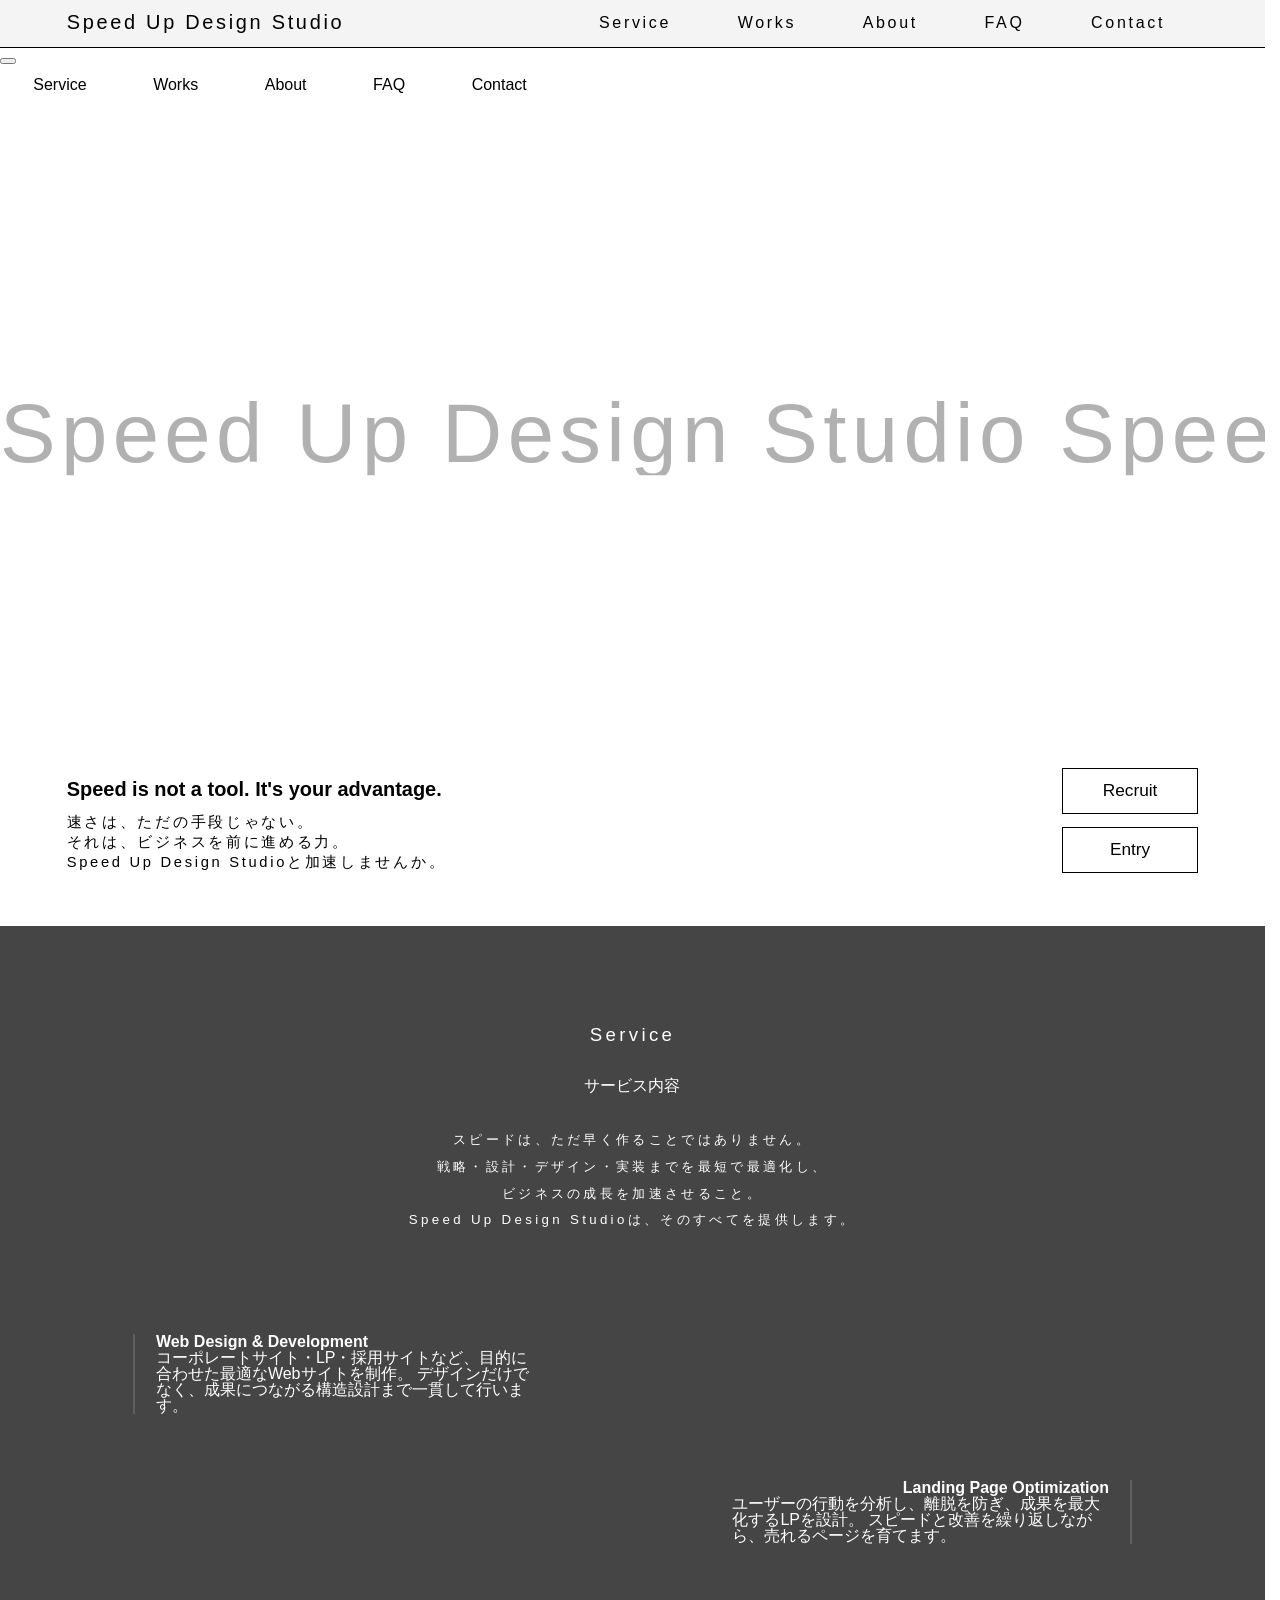
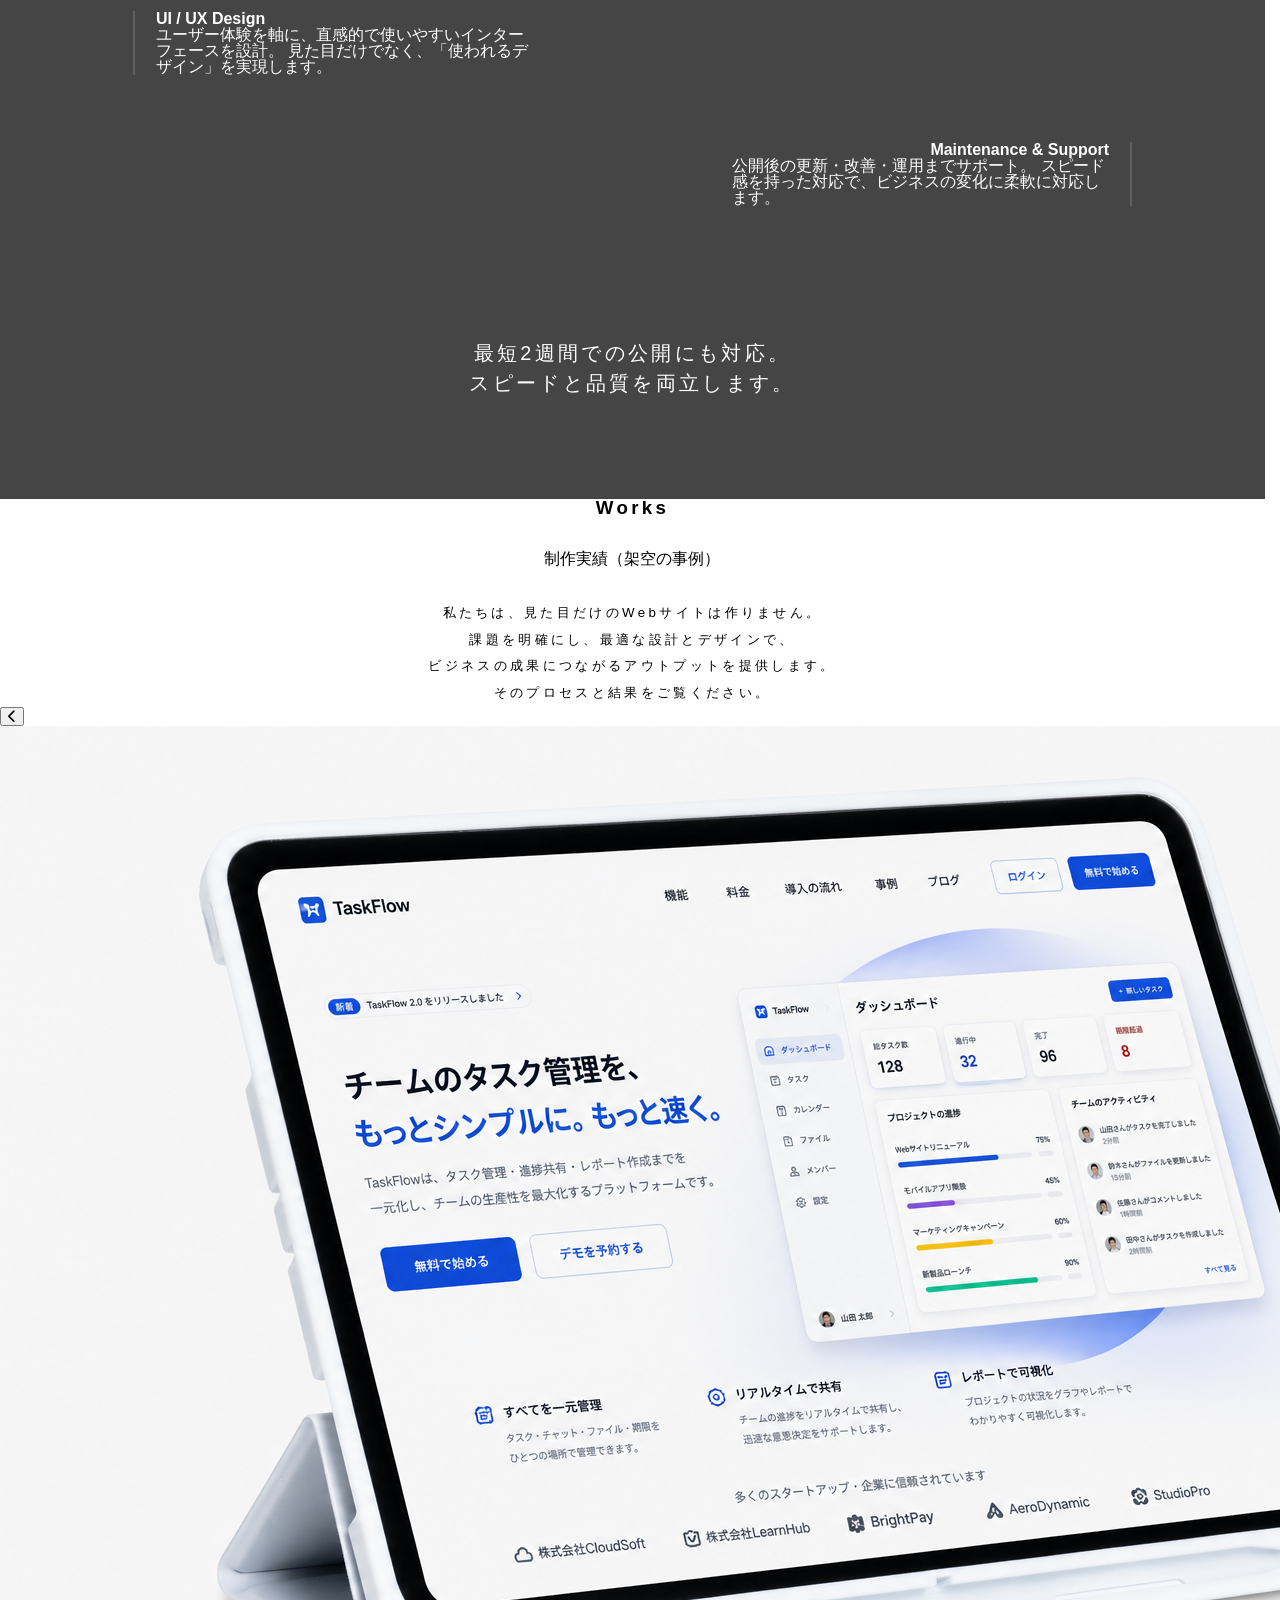
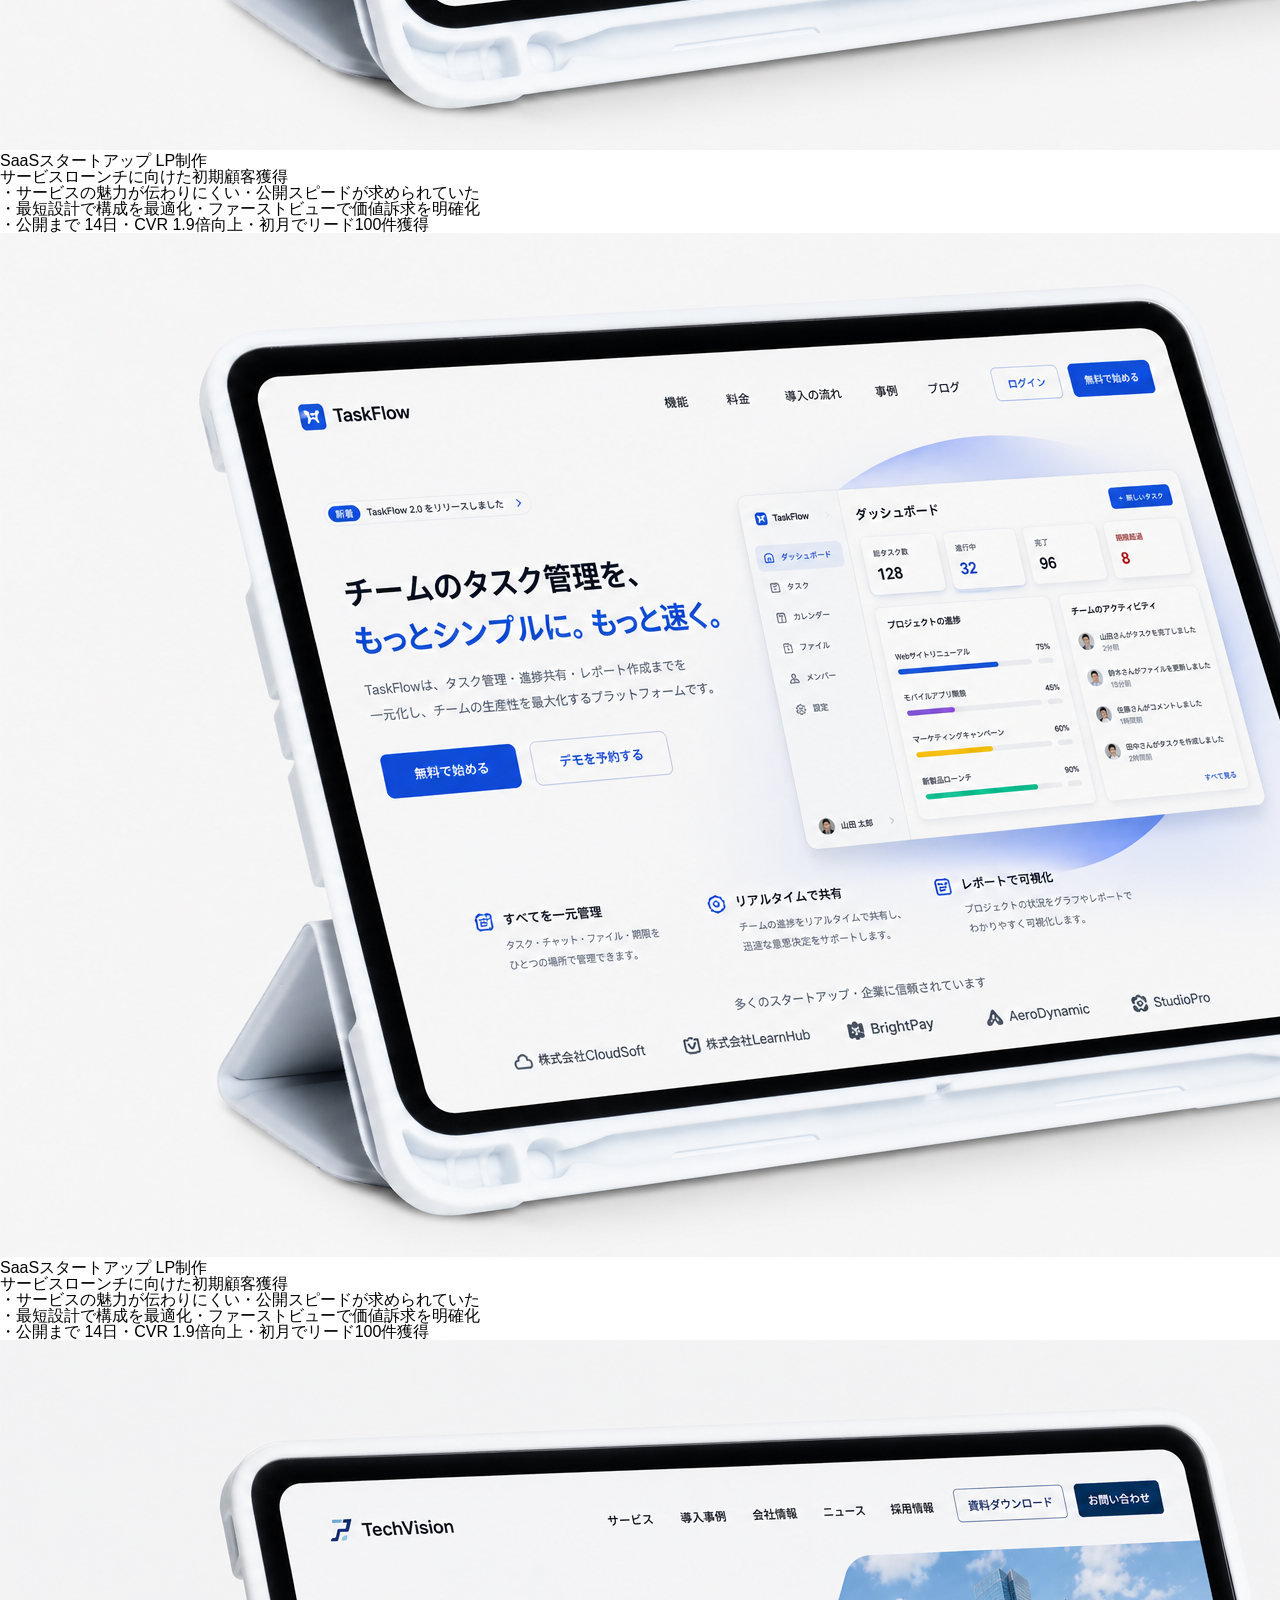
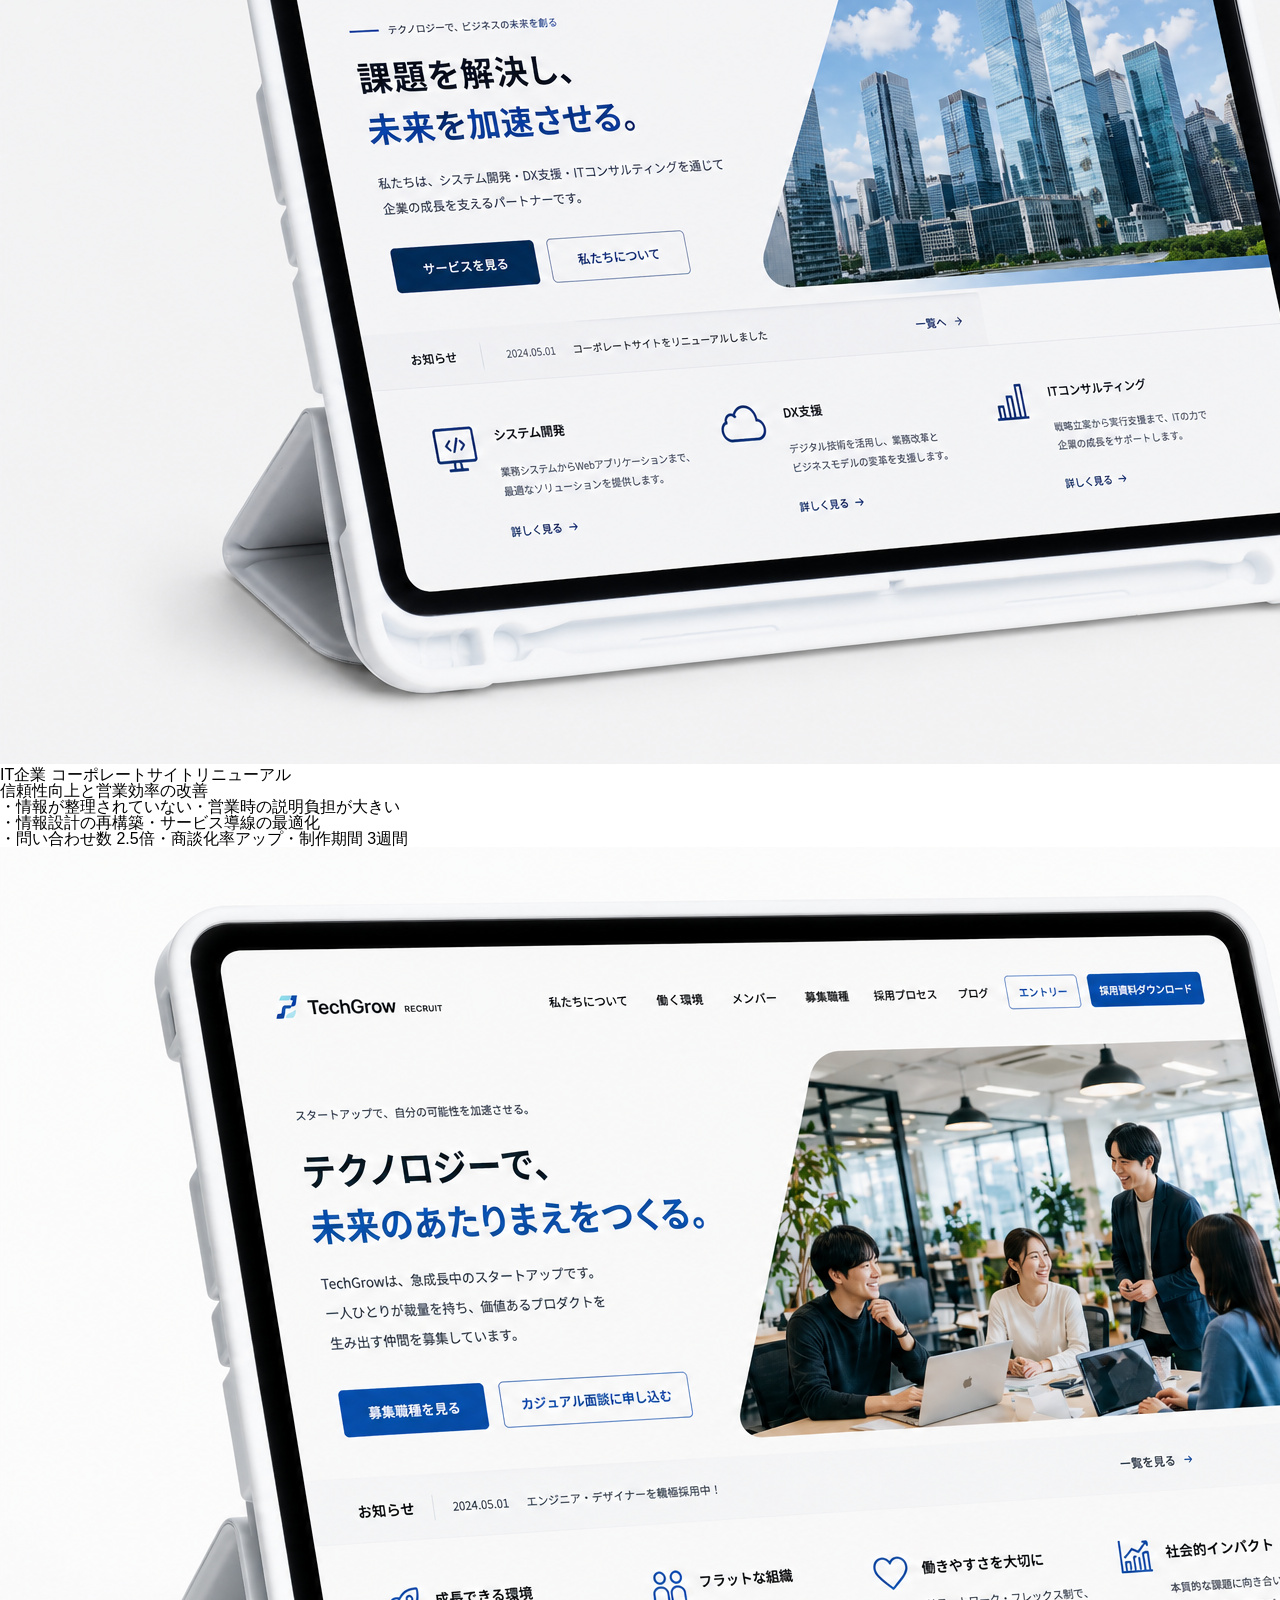
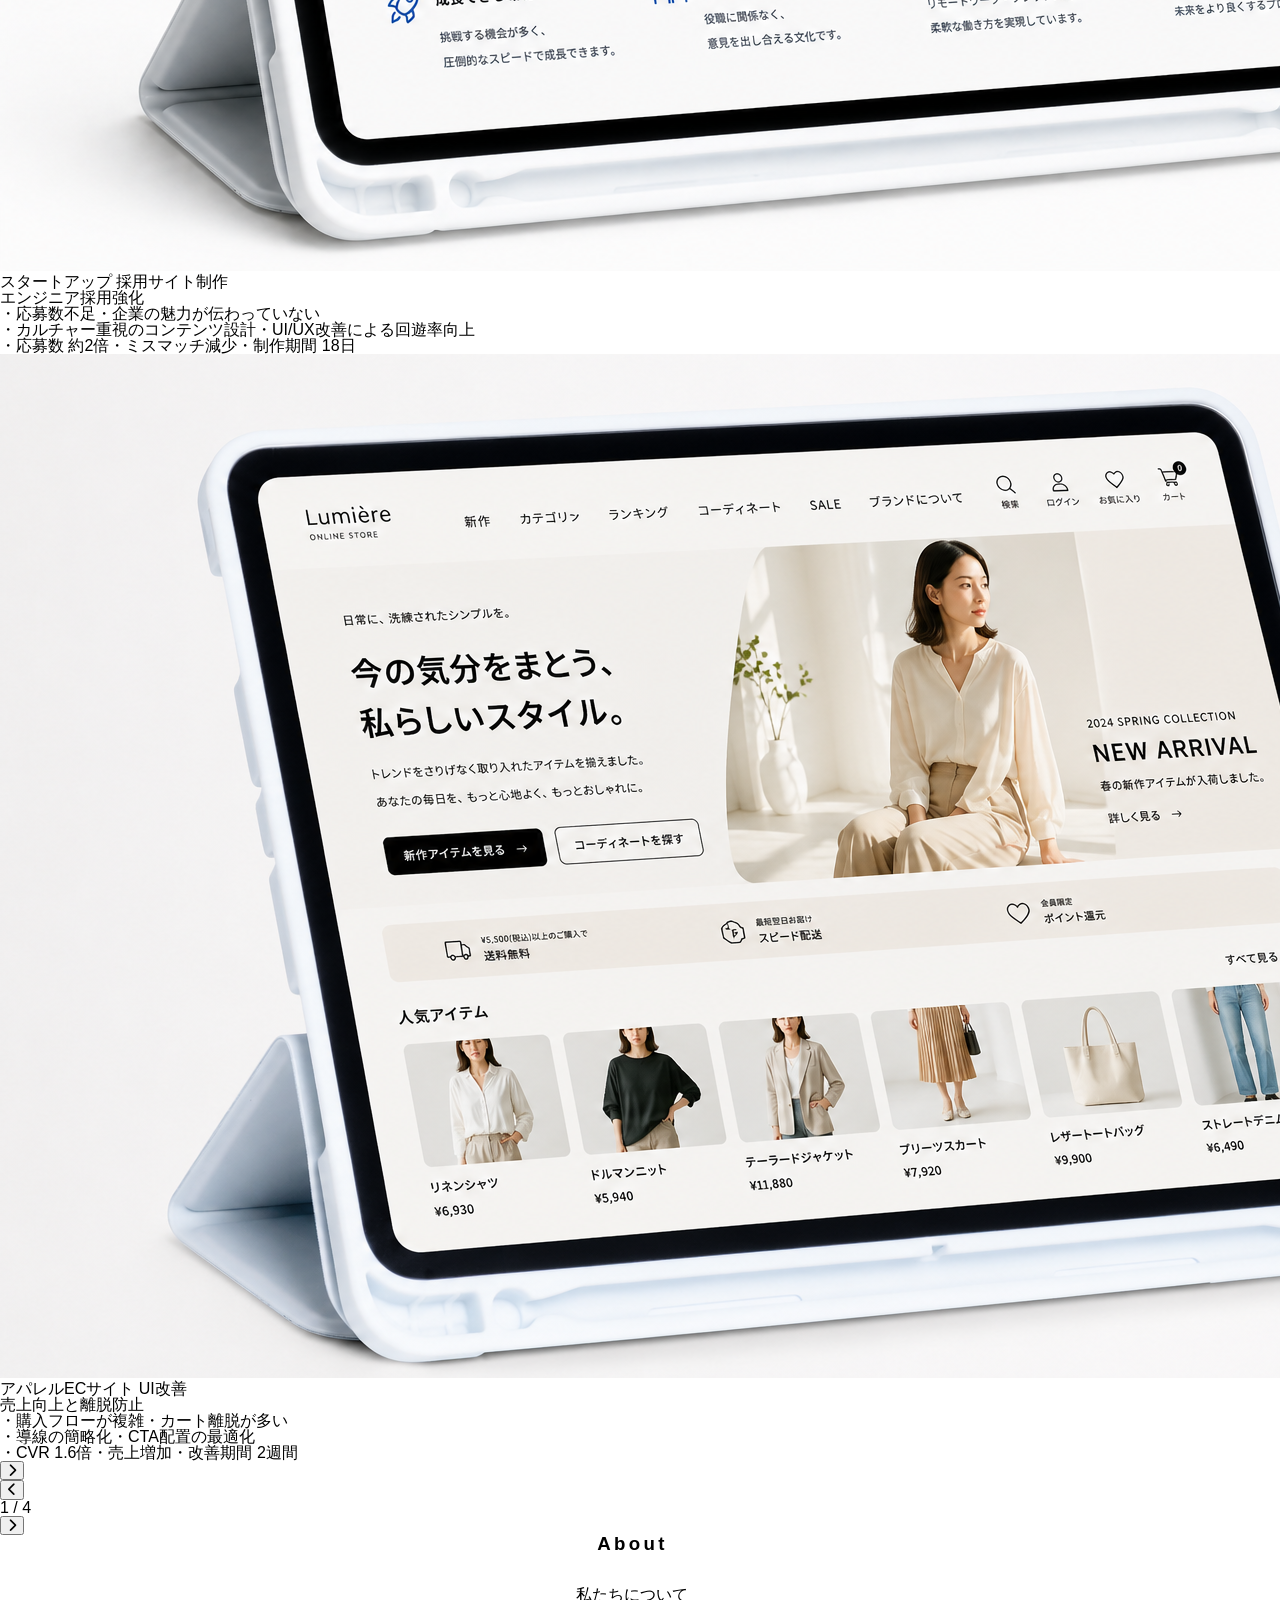
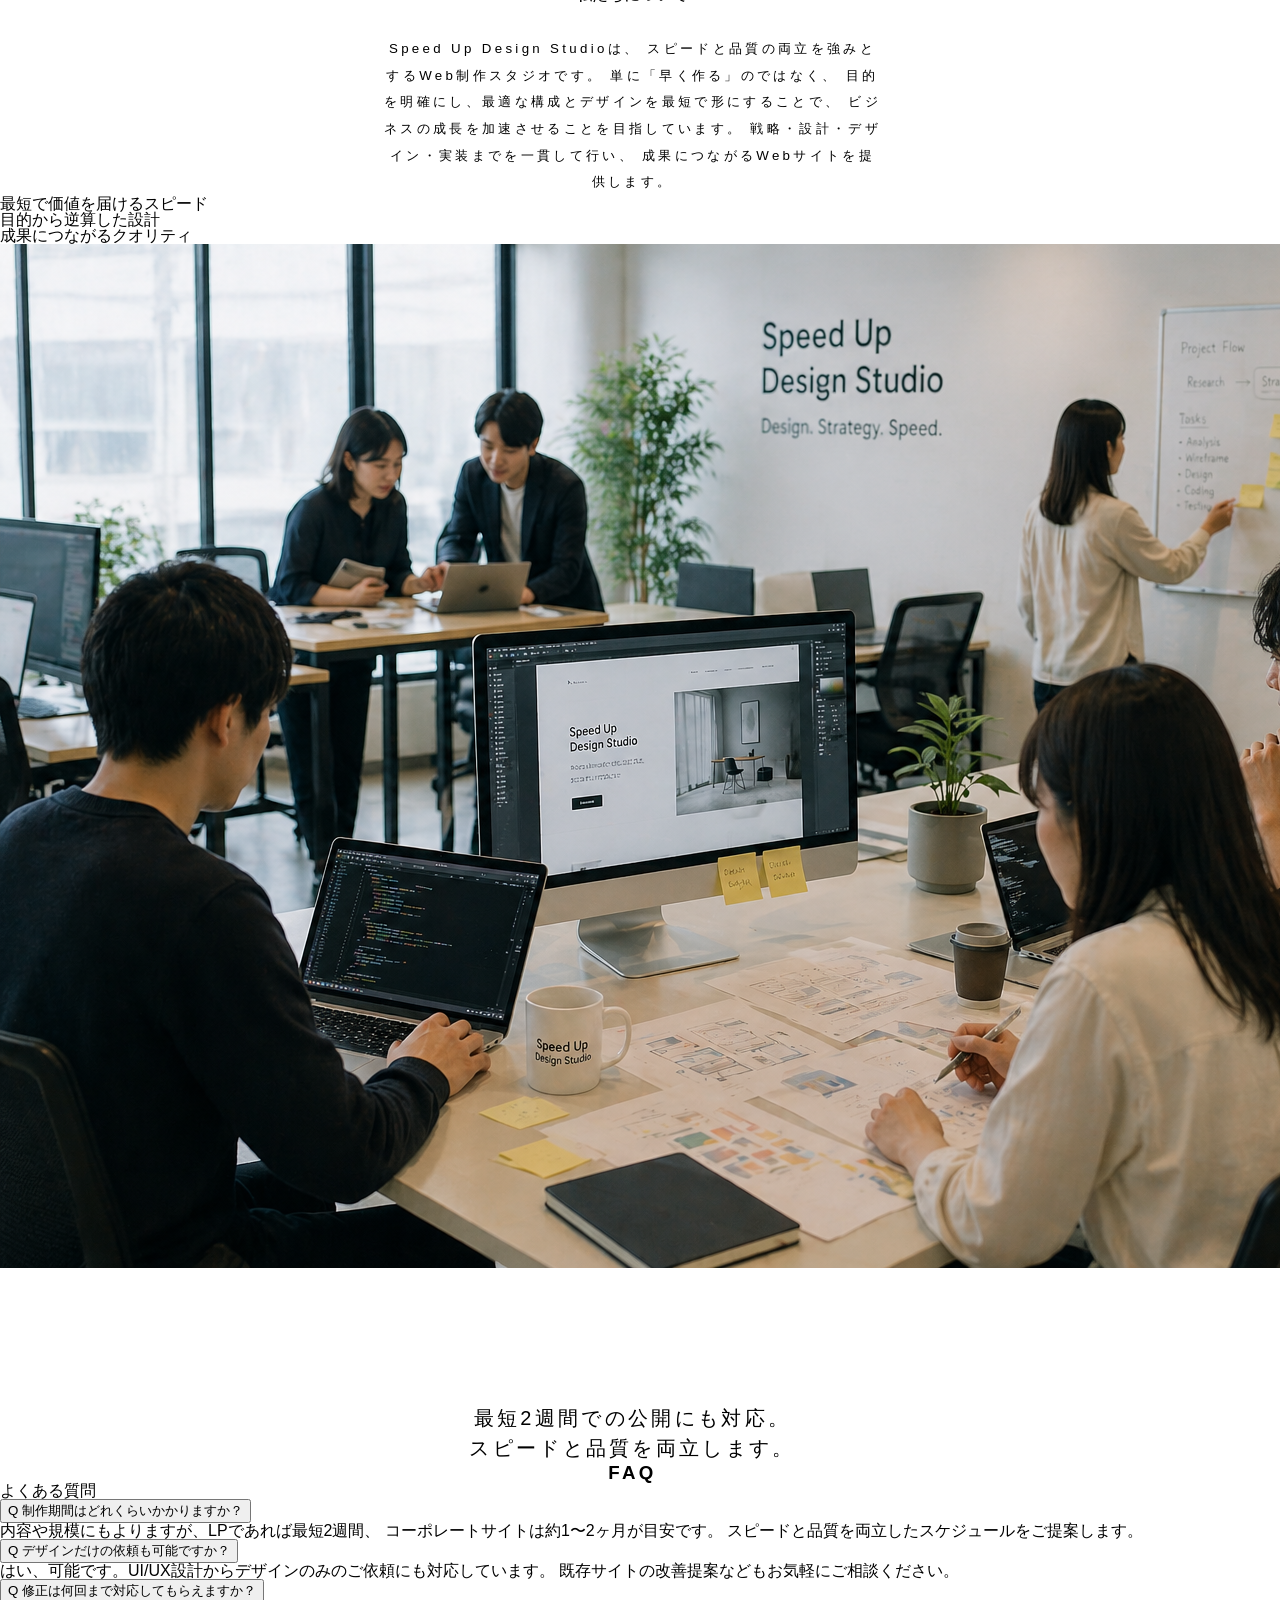
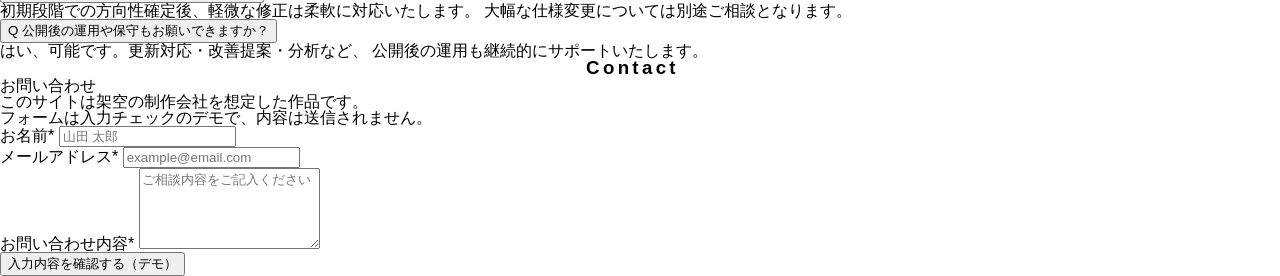
<file: index.html>
<!DOCTYPE html>
<html lang="ja">

<head>
    <meta charset="UTF-8">
    <meta name="viewport" content="width=device-width, initial-scale=1.0">
    <meta name="description"
          content="架空のWeb制作会社「Speed Up Design Studio」を想定したポートフォリオ作品です。">
    <title>Speed Up Design Studio | 架空のWeb制作会社</title>
    <link rel="stylesheet" href="reset.css">
    <link rel="stylesheet" href="style.css">
    <link rel="stylesheet"
          href="https://cdnjs.cloudflare.com/ajax/libs/font-awesome/6.5.0/css/all.min.css">
    <script src="./script.js" defer></script>
</head>

<body>
    <header class="header">
        <div class="header__logo">
            <a href="#" class="header__logo-link">Speed Up Design Studio</a>
        </div>

        <nav class="nav nav--desktop" aria-label="メインメニュー">
            <ul class="nav__list">
                <li class="nav__item">
                    <a href="#Service" class="nav__link">Service</a>
                </li>
                <li class="nav__item">
                    <a href="#Works" class="nav__link">Works</a>
                </li>
                <li class="nav__item">
                    <a href="#About" class="nav__link">About</a>
                </li>
                <li class="nav__item">
                    <a href="#FAQ" class="nav__link">FAQ</a>
                </li>
                <li class="nav__item">
                    <a href="#Contact" class="nav__link">Contact</a>
                </li>
            </ul>
        </nav>
    </header>

    <button type="button"
            class="burger"
            aria-label="メニューを開く"
            aria-expanded="false"
            aria-controls="mobile-menu">
        <span class="burger__line"></span>
        <span class="burger__line"></span>
        <span class="burger__line"></span>
    </button>

    <div class="nav__overlay"></div>

    <nav class="nav__drawer"
         id="mobile-menu"
         aria-label="スマホ用メニュー"
         aria-hidden="true">
        <ul class="nav__list">
            <li class="nav__item">
                <a href="#Service" class="nav__link">Service</a>
            </li>
            <li class="nav__item">
                <a href="#Works" class="nav__link">Works</a>
            </li>
            <li class="nav__item">
                <a href="#About" class="nav__link">About</a>
            </li>
            <li class="nav__item">
                <a href="#FAQ" class="nav__link">FAQ</a>
            </li>
            <li class="nav__item">
                <a href="#Contact" class="nav__link">Contact</a>
            </li>
        </ul>
    </nav>

    <main>
        <section class="fv">
            <div class="fv__marquee" aria-hidden="true">
                <div class="fv__track">
                    <div class="fv__track-group">
                        <span>Speed Up Design Studio Speed Up Design Studio</span>
                        <span>Speed Up Design Studio Speed Up Design Studio</span>
                    </div>
                    <div class="fv__track-group">
                        <span>Speed Up Design Studio Speed Up Design Studio</span>
                        <span>Speed Up Design Studio Speed Up Design Studio</span>
                    </div>
                </div>
            </div>

            <div class="fv__copy">
                <h1 class="fv__copy-title">
                    Speed is not a tool. It's your advantage.
                </h1>
                <p class="fv__copy-text">
                    速さは、ただの手段じゃない。<br>
                    それは、ビジネスを前に進める力。<br>
                    Speed Up Design Studioと加速しませんか。
                </p>
            </div>

            <div class="fv__contact">
                <a href="dummy.html" class="fv__button">Recruit</a>
                <a href="dummy.html" class="fv__button">Entry</a>
            </div>
        </section>

        <section class="service" id="Service">
            <div class="service__wrap">
                <h2 class="service__title">Service</h2>
                <p class="service__subtitle">サービス内容</p>
                <p class="service__lead">
                    スピードは、ただ早く作ることではありません。<br>
                    戦略・設計・デザイン・実装までを最短で最適化し、<br>
                    ビジネスの成長を加速させること。<br>
                    Speed Up Design Studioは、そのすべてを提供します。
                </p>
            </div>

            <div class="service__inner">
                <div class="service-item">
                    <div class="service-item__inner">
                        <h3 class="service-item__title">
                            Web Design &amp; Development
                        </h3>
                        <p class="service-item__text">
                            コーポレートサイト・LP・採用サイトなど、目的に合わせた最適なWebサイトを制作。
                            デザインだけでなく、成果につながる構造設計まで一貫して行います。
                        </p>
                    </div>
                </div>

                <div class="service-item">
                    <div class="service-item__inner">
                        <h3 class="service-item__title">
                            Landing Page Optimization
                        </h3>
                        <p class="service-item__text">
                            ユーザーの行動を分析し、離脱を防ぎ、成果を最大化するLPを設計。
                            スピードと改善を繰り返しながら、売れるページを育てます。
                        </p>
                    </div>
                </div>

                <div class="service-item">
                    <div class="service-item__inner">
                        <h3 class="service-item__title">UI / UX Design</h3>
                        <p class="service-item__text">
                            ユーザー体験を軸に、直感的で使いやすいインターフェースを設計。
                            見た目だけでなく、「使われるデザイン」を実現します。
                        </p>
                    </div>
                </div>

                <div class="service-item">
                    <div class="service-item__inner">
                        <h3 class="service-item__title">
                            Maintenance &amp; Support
                        </h3>
                        <p class="service-item__text">
                            公開後の更新・改善・運用までサポート。
                            スピード感を持った対応で、ビジネスの変化に柔軟に対応します。
                        </p>
                    </div>
                </div>
            </div>

            <p class="service__note">
                最短2週間での公開にも対応。<br>
                スピードと品質を両立します。
            </p>
        </section>

        <section class="works" id="Works">
            <div class="works__wrap">
                <h2 class="works__title">Works</h2>
                <p class="works__subtitle">制作実績（架空の事例）</p>
                <p class="works__lead">
                    私たちは、見た目だけのWebサイトは作りません。<br>
                    課題を明確にし、最適な設計とデザインで、<br>
                    ビジネスの成果につながるアウトプットを提供します。<br>
                    そのプロセスと結果をご覧ください。
                </p>
            </div>

            <div class="works__img">
                <div class="works__slider-area">
                    <button type="button"
                            class="works__button--prev-desktop fas fa-chevron-left"
                            id="prevImageDesktop"
                            aria-label="前の制作実績へ"></button>

                    <div class="worksDisplay" id="worksDisplay">
                        <!-- JavaScriptで制作実績を表示 -->
                    </div>

                    <button type="button"
                            class="works__button--next-desktop fas fa-chevron-right"
                            id="nextImageDesktop"
                            aria-label="次の制作実績へ"></button>
                </div>

                <div class="works__nav-bottom">
                    <button type="button"
                            class="works__button--prev fas fa-chevron-left"
                            id="prevImageSp"
                            aria-label="前の制作実績へ"></button>
                    <div id="currentSlideNumber"
                         class="currentSlideNumber"></div>
                    <button type="button"
                            class="works__button--next fas fa-chevron-right"
                            id="nextImageSp"
                            aria-label="次の制作実績へ"></button>
                </div>
            </div>

            <ul id="imageList" class="works__list"></ul>
        </section>

        <section class="about" id="About">
            <div class="about__wrap">
                <h2 class="about__title">About</h2>
                <p class="about__subtitle">私たちについて</p>
                <p class="about__lead">
                    Speed Up Design Studioは、
                    スピードと品質の両立を強みとするWeb制作スタジオです。
                    単に「早く作る」のではなく、
                    目的を明確にし、最適な構成とデザインを最短で形にすることで、
                    ビジネスの成長を加速させることを目指しています。
                    戦略・設計・デザイン・実装までを一貫して行い、
                    成果につながるWebサイトを提供します。
                </p>
            </div>

            <div class="about__inner">
                <div class="about__textcontent">
                    <p class="about__speed">最短で価値を届けるスピード</p>
                    <p class="about__strategy">目的から逆算した設計</p>
                    <p class="about__quality">成果につながるクオリティ</p>
                </div>
                <img src="img/office.png"
                     class="about__img"
                     alt="制作スタジオのオフィスイメージ">
            </div>

            <p class="about__note">
                最短2週間での公開にも対応。<br>
                スピードと品質を両立します。
            </p>
        </section>

        <section class="faq" id="FAQ">
            <div class="faq__inner">
                <h2 class="faq__title">FAQ</h2>
                <p class="faq__subtitle">よくある質問</p>

                <ul class="faq__list">
                    <li class="faq__item">
                        <button type="button"
                                class="faq__question"
                                aria-expanded="false"
                                aria-controls="faq-answer-1">
                            <span class="faq__q">Q</span>
                            制作期間はどれくらいかかりますか？
                            <span class="faq__icon" aria-hidden="true"></span>
                        </button>
                        <div class="faq__answer" id="faq-answer-1">
                            <p>
                                内容や規模にもよりますが、LPであれば最短2週間、
                                コーポレートサイトは約1〜2ヶ月が目安です。
                                スピードと品質を両立したスケジュールをご提案します。
                            </p>
                        </div>
                    </li>

                    <li class="faq__item">
                        <button type="button"
                                class="faq__question"
                                aria-expanded="false"
                                aria-controls="faq-answer-2">
                            <span class="faq__q">Q</span>
                            デザインだけの依頼も可能ですか？
                            <span class="faq__icon" aria-hidden="true"></span>
                        </button>
                        <div class="faq__answer" id="faq-answer-2">
                            <p>
                                はい、可能です。UI/UX設計からデザインのみのご依頼にも対応しています。
                                既存サイトの改善提案などもお気軽にご相談ください。
                            </p>
                        </div>
                    </li>

                    <li class="faq__item">
                        <button type="button"
                                class="faq__question"
                                aria-expanded="false"
                                aria-controls="faq-answer-3">
                            <span class="faq__q">Q</span>
                            修正は何回まで対応してもらえますか？
                            <span class="faq__icon" aria-hidden="true"></span>
                        </button>
                        <div class="faq__answer" id="faq-answer-3">
                            <p>
                                初期段階での方向性確定後、軽微な修正は柔軟に対応いたします。
                                大幅な仕様変更については別途ご相談となります。
                            </p>
                        </div>
                    </li>

                    <li class="faq__item">
                        <button type="button"
                                class="faq__question"
                                aria-expanded="false"
                                aria-controls="faq-answer-4">
                            <span class="faq__q">Q</span>
                            公開後の運用や保守もお願いできますか？
                            <span class="faq__icon" aria-hidden="true"></span>
                        </button>
                        <div class="faq__answer" id="faq-answer-4">
                            <p>
                                はい、可能です。更新対応・改善提案・分析など、
                                公開後の運用も継続的にサポートいたします。
                            </p>
                        </div>
                    </li>
                </ul>
            </div>
        </section>

        <section class="contact" id="Contact">
            <div class="contact__inner">
                <h2 class="contact__title">Contact</h2>
                <p class="contact__subtitle">お問い合わせ</p>
                <p class="contact__note">
                    このサイトは架空の制作会社を想定した作品です。<br>
                    フォームは入力チェックのデモで、内容は送信されません。
                </p>

                <form class="contact__form" novalidate>
                    <div class="contact__group">
                        <label class="contact__label" for="contact-name">
                            お名前<span>*</span>
                        </label>
                        <input type="text"
                               id="contact-name"
                               name="name"
                               class="contact__input"
                               placeholder="山田 太郎"
                               autocomplete="name"
                               aria-describedby="contact-name-error"
                               required>
                        <p class="contact__error"
                           id="contact-name-error"
                           aria-live="polite"></p>
                    </div>

                    <div class="contact__group">
                        <label class="contact__label" for="contact-email">
                            メールアドレス<span>*</span>
                        </label>
                        <input type="email"
                               id="contact-email"
                               name="email"
                               class="contact__input"
                               placeholder="example@email.com"
                               autocomplete="email"
                               aria-describedby="contact-email-error"
                               required>
                        <p class="contact__error"
                           id="contact-email-error"
                           aria-live="polite"></p>
                    </div>

                    <div class="contact__group">
                        <label class="contact__label" for="contact-message">
                            お問い合わせ内容<span>*</span>
                        </label>
                        <textarea id="contact-message"
                                  name="message"
                                  class="contact__textarea"
                                  rows="5"
                                  placeholder="ご相談内容をご記入ください"
                                  aria-describedby="contact-message-error"
                                  required></textarea>
                        <p class="contact__error"
                           id="contact-message-error"
                           aria-live="polite"></p>
                    </div>

                    <button type="submit" class="contact__button">
                        入力内容を確認する（デモ）
                    </button>
                    <p class="contact__success" role="status"></p>
                </form>
            </div>
        </section>
    </main>
</body>

</html>
</file>
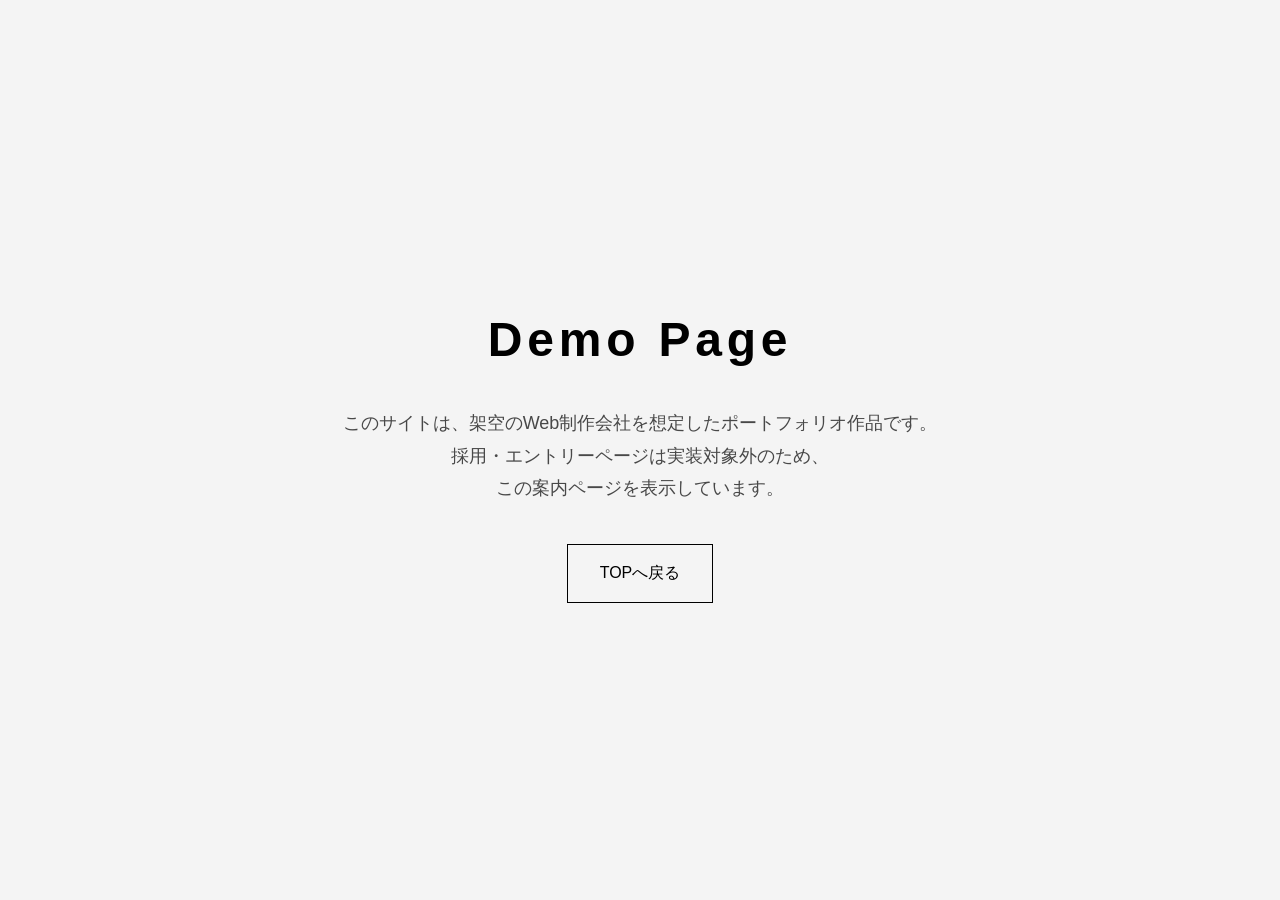
<file: dummy.html>
<!DOCTYPE html>
<html lang="ja">

<head>
    <meta charset="UTF-8">
    <meta name="viewport" content="width=device-width, initial-scale=1.0">
    <title>デモページ | Speed Up Design Studio</title>
    <link rel="stylesheet" href="reset.css">
    <link rel="stylesheet" href="dummy.css">
</head>

<body>
    <main class="dummy">
        <h1 class="dummy__title">Demo Page</h1>
        <p class="dummy__text">
            このサイトは、架空のWeb制作会社を想定したポートフォリオ作品です。<br>
            採用・エントリーページは実装対象外のため、<br>
            この案内ページを表示しています。
        </p>
        <a href="index.html" class="dummy__link">TOPへ戻る</a>
    </main>
</body>

</html>
</file>
<file: style.css>
@charset "utf-8";

*,
*::after,
*::before {
    box-sizing: border-box;
}

html {
    scrollbar-gutter: stable;
}

body {
    font-family: 'Poppins', 'Yu Gothic', 'Yu Gothic UI', sans-serif;
    min-width: 360px;
}

body.is-menu-open {
    position: fixed;
    width: 100%;
    left: 0;
}


/* ============================================================
   HEADER
   ============================================================ */

.header {
    padding: 0 clamp(53.3px, 5.21vw, 100px);
    display: flex;
    align-items: center;
    justify-content: space-between;
    z-index: 400;
    position: sticky;
    top: 0;
    border-bottom: 1px solid black;
    background-color: #f4f4f4;
    letter-spacing: clamp(2.1px, 0.21vw, 4px);
    isolation: isolate;
}

.header__logo {
    padding: clamp(10.7px, 1.04vw, 20px) 0;
    font-size: clamp(16px, 1.56vw, 30px);
    font-family: 'Poppins', 'Yu Gothic', 'Yu Gothic UI', sans-serif;
}

.nav__list {
    display: flex;
}

.nav__item {
    cursor: pointer;
    padding: clamp(10.7px, 1.04vw, 20px) clamp(26.7px, 2.6vw, 50px);
}


/* ============================================================
   FV
   ============================================================ */

.fv {
    height: calc(100vh - 80px);
    position: relative;
    width: 100%;
    overflow: hidden;
}

.fv__marquee {
    position: absolute;
    top: 40%;
    left: 0;
    width: 100%;
    transform: translateY(-50%);
    overflow: hidden;
    pointer-events: none;
    opacity: 0.3;
    z-index: 1;
}

.fv__track {
    display: flex;
    width: max-content;
    animation: marquee 20s linear infinite;
}

.fv__track-group {
    display: flex;
    white-space: nowrap;
}

.fv__track-group span {
    font-size: clamp(66.7px, 6.51vw, 125px);
    padding-right: clamp(53.3px, 5.21vw, 100px);
    letter-spacing: clamp(4.3px, 0.42vw, 8px);
}

@keyframes marquee {
    0%   { transform: translateX(0); }
    100% { transform: translateX(-50%); }
}

.fv__copy {
    z-index: 2;
    position: absolute;
    bottom: clamp(42.7px, 4.17vw, 80px);
    left: clamp(53.3px, 5.21vw, 100px);
    font-family: 'Poppins', 'Yu Gothic', 'Yu Gothic UI', sans-serif;
}

.fv__copy-title {
    font-size: clamp(16px, 1.56vw, 30px);
    font-weight: bold;
}

.fv__copy-text {
    margin-top: clamp(10.7px, 1.04vw, 20px);
    font-size: clamp(11.7px, 1.15vw, 22px);
    letter-spacing: clamp(2.1px, 0.21vw, 4px);
    line-height: clamp(16px, 1.56vw, 30px);
}

.fv__contact {
    z-index: 2;
    position: absolute;
    bottom: clamp(42.7px, 4.17vw, 80px);
    right: clamp(53.3px, 5.21vw, 100px);
}

.fv__button {
    display: block;
    text-align: center;
    font-size: clamp(13.9px, 1.35vw, 26px);
    padding: clamp(10.7px, 1.04vw, 20px) clamp(32px, 3.12vw, 60px);
    border: 1px solid black;
}

.fv__button + .fv__button {
    margin-top: clamp(10.7px, 1.04vw, 20px);
}


/* ============================================================
   共通（セクション見出し・リード・ノート）
   ============================================================ */

.service__wrap,
.works__wrap,
.about__wrap {
    margin: 0 auto;
    width: 100%;
    max-width: min(clamp(400px, 39.06vw, 750px), 100%);
    text-align: center;
}

.service__title,
.works__title,
.about__title,
.faq__title,
.contact__title {
    font-size: clamp(14.9px, 1.46vw, 28px);
    letter-spacing: clamp(2.7px, 0.26vw, 5px);
    font-family: 'Poppins', 'Yu Gothic', 'Yu Gothic UI', sans-serif;
    font-weight: bold;
    text-align: center;
}

.service__title {
    font-weight: normal;
}

.service__subtitle,
.works__subtitle,
.about__subtitle {
    margin-top: clamp(26.7px, 2.6vw, 50px);
}

.service__lead,
.works__lead,
.about__lead {
    margin-top: clamp(26.7px, 2.6vw, 50px);
    font-size: clamp(10.7px, 1.04vw, 20px);
    line-height: clamp(21.3px, 2.08vw, 40px);
    letter-spacing: clamp(2.7px, 0.26vw, 5px);
}

.service__note,
.about__note {
    text-align: center;
    font-size: clamp(16px, 1.56vw, 30px);
    margin-top: clamp(106.7px, 10.42vw, 200px);
    white-space: nowrap;
    letter-spacing: clamp(2.7px, 0.26vw, 5px);
    line-height: 1.5;
}


/* ============================================================
   SERVICE
   ============================================================ */

.service {
    background-color: #464545;
    color: white;
    padding: clamp(80px, 7.81vw, 150px) clamp(21.3px, 2.08vw, 40px);
    overflow: hidden;
}

.service__inner {
    max-width: min(clamp(800px, 78.12vw, 1500px), 100%);
    width: 100%;
    margin: clamp(80px, 7.81vw, 150px) auto 0;
}

.service-item {
    width: min(clamp(320px, 31.25vw, 600px), 90%);
    opacity: 0;
    transition: opacity 1s ease, transform 1s ease;
    margin-top: clamp(53.3px, 5.21vw, 100px);
}

.service-item:nth-of-type(even) { margin-left: auto; }
.service-item:nth-of-type(odd)  { margin-left: 0; }

.service-item.show {
    opacity: 1;
}

.service-item__inner {
    display: flex;
    flex-direction: column;
    align-items: flex-start;
    border-left: 2px solid rgba(255, 255, 255, 0.15);
    padding-left: clamp(17.1px, 1.67vw, 32px);
}

.service-item:nth-of-type(even) .service-item__inner {
    align-items: flex-end;
    border-left: none;
    border-right: 2px solid rgba(255, 255, 255, 0.15);
    padding-left: 0;
    padding-right: clamp(17.1px, 1.67vw, 32px);
}

.service-item:nth-of-type() .service-item__title {
    transform: translateX(-80px);
    opacity: 0;
    transition: opacity 1s ease 0.15s, transform 1s ease 0.1s;
}

.service-item:nth-of-type(even) .service-item__title {
    transform: translateX(80px);
    opacity: 0;
    transition: opacity 1s ease 0.15s, transform 1s ease 0.1s;
}

.service-item:nth-of-type(odd) .service-item__text {
    transform: translate(-20px, 20px);
    opacity: 0;
    transition: opacity 1s ease 0.4s, transform 1s ease 0.3s;
}

.service-item:nth-of-type(even) .service-item__text {
    transform: translate(20px, 20px);
    opacity: 0;
    transition: opacity 1s ease 0.4s, transform 1s ease 0.3s;
}

.service-item:nth-of-type(even) .service-item__title {
    display: inline-block;
    text-align: right;
}

.service-item.show .service-item__title,
.service-item.show .service-item__text {
    opacity: 1;
    transform: translate(0, 0);
}

.service-item__title {
    font-size: clamp(14.9px, 1.46vw, 28px);
    font-weight: bold;
    white-space: nowrap;
    padding: 0 0 clamp(8.5px, 0.83vw, 16px) 0;
    line-height: 1.4;
    letter-spacing: clamp(4.3px, 0.42vw, 8px);
    font-family: 'Poppins', 'Yu Gothic', 'Yu Gothic UI', sans-serif;
    border-bottom: 1px solid rgba(255, 255, 255, 0.3);
    width: 100%;
}

.service-item__text {
    text-align: center;
    line-height: clamp(17.1px, 1.67vw, 32px);
    letter-spacing: clamp(2.7px, 0.26vw, 5px);
    background-color: rgba(20, 20, 20, 1);
    font-size: clamp(9.6px, 0.94vw, 18px);
    width: min(clamp(320px, 31.25vw, 600px), 100%);
    padding: clamp(26.7px, 2.6vw, 50px) clamp(10.7px, 1.04vw, 20px);
    border-radius: 5px;
    margin-top: clamp(8px, 0.78vw, 15px);
}


/* ============================================================
   WORKS
   ============================================================ */

.works {
    overflow: hidden;
}

.works__wrap {
    padding: clamp(80px, 7.81vw, 150px) clamp(2.3px, 2.08vw, 40px);
}

.works__img {
    max-width: min(clamp(800px, 78.12vw, 1500px), 100%);
    width: 100%;
    margin: clamp(53.3px, 5.21vw, 100px) auto;
    padding: 0 clamp(21.3px, 2.08vw, 40px);
    position: relative;
    user-select: none;
}

/* スライダーエリア（デスクトップ: ボタン＋worksDisplayを横並び） */
.works__slider-area {
    display: flex;
    align-items: center;
    gap: clamp(12px, 1.5vw, 28px);
    width: 100%;
}

/* デスクトップ左右ボタン */
.works__button--prev-desktop,
.works__button--next-desktop {
    flex-shrink: 0;
    background: none;
    border: none;
    cursor: pointer;
    opacity: 0.5;
    transition: opacity 0.3s;
    padding: 8px;
    line-height: 1;
}

.works__button--prev-desktop::before,
.works__button--next-desktop::before {
    font-size: clamp(18px, 1.8vw, 32px);
    color: #555;
}

.works__button--prev-desktop:hover,
.works__button--next-desktop:hover {
    opacity: 1;
}

.works__button--prev-desktop.inActive,
.works__button--next-desktop.inActive {
    opacity: 0.15;
    pointer-events: none;
}

.works__list {
    max-width: min(clamp(533.3px, 52.08vw, 1000px), 100%);
    width: 100%;
    margin: 0 auto clamp(53.3px, 5.21vw, 100px);
    display: flex;
    flex-wrap: wrap;
    gap: clamp(16px, 1.56vw, 30px) 2%;
}

.works__list li {
    width: 48%;
    height: clamp(106.7px, 10.42vw, 200px);
    background-repeat: no-repeat;
    background-position: center;
    background-size: cover;
    cursor: pointer;
    box-shadow: 0px 5px 15px 0px rgba(0, 0, 0, 0.35);
    transition: 0.3s;
}

@media screen and (min-width: 769px) {
    .works__list li:hover {
        opacity: 0.7;
        transform: scale(1.05);
    }
}

/* SP用ナビボタン */
.works__img .works__button--prev,
.works__img .works__button--next {
    transition: 0.3s;
    cursor: pointer;
}

.works__img .works__button--prev.inActive,
.works__img .works__button--next.inActive {
    opacity: 0;
    pointer-events: none;
}

.works__img .works__button--prev { opacity: 0.4; }
.works__img .works__button--next { opacity: 0.4; }

.works__img .works__button--prev::before,
.works__img .works__button--next::before {
    font-size: clamp(16px, 1.56vw, 30px);
    color: #555;
}

.works__img .works__button--prev:hover,
.works__img .works__button--next:hover {
    opacity: 1;
}

.works__nav-bottom {
    display: flex;
    justify-content: center;
    align-items: center;
    align-self: center;
    gap: clamp(20px, 4vw, 40px);
    margin-top: clamp(10.7px, 1.04vw, 20px);
}

.works__img .currentSlideNumber {
    text-align: center;
    font-weight: bold;
}

/* worksDisplay: デスクトップ用（flex伸縮） */
.worksDisplay {
    flex: 1 1 0;
    min-width: 0;
    display: flex;
    align-items: stretch;
    justify-content: flex-start;
    gap: 0;
    border: 1px solid black;
    height: clamp(293.3px, 28.65vw, 550px);
    position: relative;
    overflow: hidden;
}

/* デスクトップ用img */
#worksImg {
    width: 55%;
    flex-shrink: 0;
    object-fit: cover;
    border-radius: 0;
    display: block;
}

/* デスクトップ用textcontent */
.worksDisplay > .textcontent {
    flex: 1 1 0;
    min-width: 0;
    border-left: 2px solid #000;
    padding: clamp(20px, 2vw, 36px) clamp(16px, 1.56vw, 30px);
    overflow-y: visible;
    display: flex;
    flex-direction: column;
    justify-content: center;
}

.textcontent .title {
    font-size: clamp(13.9px, 1.35vw, 26px);
    font-weight: 600;
    margin-bottom: clamp(16px, 1.56vw, 30px);
    letter-spacing: 0.05em;
    white-space: nowrap;
    text-align: left;
}

.textcontent p {
    text-align: left;
    margin-bottom: clamp(8.5px, 0.83vw, 16px);
    line-height: 1.8;
    font-size: clamp(7.5px, 0.73vw, 14px);
}

.textcontent .goal::before,
.textcontent .problem::before,
.textcontent .measure::before,
.textcontent .result::before {
    display: block;
    font-size: clamp(6.4px, 0.62vw, 12px);
    color: #888;
    letter-spacing: 0.1em;
    margin-bottom: 4px;
}

.textcontent .goal::before    { content: "GOAL"; }
.textcontent .problem::before { content: "ISSUE"; }
.textcontent .measure::before { content: "SOLUTION"; }
.textcontent .result::before  { content: "RESULT"; }

.textcontent .result {
    font-weight: 600;
    font-size: clamp(8.5px, 0.83vw, 16px);
}

/* ============================================================
   works__slide ベース（769〜1024px 横並びスライド）
   1025px以上では display: none で上書き
   768px以下では縦レイアウトに上書き
   ============================================================ */

.works__slide {
    flex-shrink: 0;
    display: flex;
    flex-direction: row;
    align-items: stretch;
    gap: 0;
    border: 1px solid #000;
    box-sizing: border-box;
    scroll-snap-align: start;
    width: 100%;
    min-width: 100%;
    height: clamp(220px, 38vw, 420px);
    overflow: hidden;
}

.works__slide img {
    width: 55%;
    flex-shrink: 0;
    display: block;
    object-fit: cover;
    border-radius: 0;
    height: 100%;
}

.works__slide .textcontent {
    flex: 1 1 0;
    min-width: 0;
    border-left: 2px solid #000;
    padding: clamp(16px, 2.5vw, 30px) clamp(14px, 2vw, 26px);
    display: flex;
    flex-direction: column;
    justify-content: center;
    overflow-y: visible;
}

.works__slide .textcontent .title {
    font-size: clamp(12px, 2.2vw, 20px);
    font-weight: 600;
    white-space: normal;
    margin-bottom: clamp(10px, 1.5vw, 18px);
    letter-spacing: 0.05em;
}

.works__slide .textcontent p {
    font-size: clamp(10px, 1.6vw, 15px);
    margin-bottom: clamp(6px, 1vw, 12px);
    line-height: 1.8;
    text-align: left;
}

.works__slide .textcontent .goal::before,
.works__slide .textcontent .problem::before,
.works__slide .textcontent .measure::before,
.works__slide .textcontent .result::before {
    display: block;
    font-size: clamp(8px, 1.2vw, 12px);
    color: #888;
    letter-spacing: 0.1em;
    margin-bottom: 4px;
}

.works__slide .textcontent .result {
    font-weight: 600;
    font-size: clamp(11px, 1.8vw, 16px);
}


/* ============================================================
   ABOUT
   ============================================================ */

.about {
    background-color: #464545;
    color: white;
    padding: clamp(80px, 7.81vw, 150px) clamp(21.3px, 2.08vw, 40px);
}

.about__inner {
    display: flex;
    max-width: min(clamp(693.3px, 67.71vw, 1300px), 100%);
    margin: clamp(58.7px, 5.73vw, 110px) auto 0;
    width: 100%;
    height: clamp(266.7px, 26.04vw, 500px);
    border: 1px solid white;
}

.about__textcontent {
    width: 45%;
    margin: auto;
    text-align: center;
}

.about__img {
    width: 55%;
}

.about__textcontent .about__speed::before,
.about__textcontent .about__strategy::before,
.about__textcontent .about__quality::before {
    display: block;
    font-size: clamp(9.6px, 0.94vw, 18px);
    color: #afafaf;
    letter-spacing: 0.2em;
    margin-bottom: 4px;
    opacity: 0.7;
}

.about__textcontent .about__speed::before    { content: "SPEED"; }
.about__textcontent .about__strategy::before { content: "STRATEGY"; }
.about__textcontent .about__quality::before  { content: "QUALITY"; }

.about__textcontent p {
    margin-bottom: clamp(10.7px, 1.04vw, 20px);
    line-height: 1.8;
    font-size: clamp(11.7px, 1.15vw, 22px);
}


/* ============================================================
   FAQ
   ============================================================ */

.faq {
    text-align: center;
    padding: clamp(64px, 6.25vw, 120px) clamp(10.7px, 1.04vw, 20px);
    color: #000;
}

.faq__inner {
    max-width: min(clamp(480px, 46.88vw, 900px), 100%);
    margin: 0 auto;
}

.faq__subtitle {
    text-align: center;
    margin-top: clamp(26.7px, 2.6vw, 50px);
    margin-bottom: clamp(32px, 3.12vw, 60px);
}

.faq__list {
    list-style: none;
}

.faq__item {
    border-bottom: 1px solid rgba(0, 0, 0, 0.2);
    opacity: 0;
    transform: translateY(30px);
    transition: all 0.6s ease;
}

.faq__item.show {
    opacity: 1;
    transform: translateY(0);
}

.faq__question {
    width: 100%;
    padding: clamp(13.3px, 1.3vw, 25px) 0;
    background: none;
    border: none;
    font-size: clamp(8.5px, 0.83vw, 16px);
    display: flex;
    align-items: center;
    gap: clamp(8px, 0.78vw, 15px);
    cursor: pointer;
    text-align: left;
    transition: color 0.3s;
}

.faq__question:hover {
    color: #555;
}

.faq__q {
    font-weight: bold;
    opacity: 0.5;
}

.faq__icon {
    margin-left: auto;
    width: 14px;
    height: 14px;
    position: relative;
}

.faq__icon::before,
.faq__icon::after {
    content: "";
    position: absolute;
    background: #aaa;
    transition: 0.3s;
}

.faq__icon::before {
    width: 100%;
    height: 2px;
    top: 50%;
    left: 0;
    transform: translateY(-50%);
}

.faq__icon::after {
    width: 2px;
    height: 100%;
    left: 50%;
    top: 0;
    transform: translateX(-50%);
}

.faq__question:hover .faq__icon::before,
.faq__question:hover .faq__icon::after {
    background: #000;
}

.faq__item.active .faq__icon::after {
    transform: translateX(-50%) rotate(90deg);
    opacity: 0;
}

.faq__answer {
    max-height: 0;
    overflow: hidden;
    transition: max-height 0.4s ease;
}

.faq__answer p {
    padding-bottom: clamp(13.3px, 1.3vw, 25px);
    line-height: 1.8;
    opacity: 0;
    transform: translateY(10px);
    transition: all 0.4s ease;
}

.faq__item.active .faq__answer p {
    opacity: 0.8;
    transform: translateY(0);
}


/* ============================================================
   CONTACT
   ============================================================ */

.contact {
    background-color: #464545;
    color: white;
    padding: clamp(80px, 7.81vw, 150px) clamp(21.3px, 2.08vw, 40px);
}

.contact__inner {
    max-width: min(clamp(373.3px, 36.46vw, 700px), 100%);
    margin: 0 auto;
}

.contact__subtitle {
    text-align: center;
    opacity: 0.6;
    margin-top: clamp(26.7px, 2.6vw, 50px);
    margin-bottom: 10px;
}

.contact__note {
    text-align: center;
    font-size: clamp(6.9px, 0.68vw, 13px);
    opacity: 0.6;
    margin-bottom: clamp(26.7px, 2.6vw, 50px);
}

.contact__group {
    margin-bottom: clamp(16px, 1.56vw, 30px);
}

.contact__label {
    display: block;
    margin-bottom: clamp(5.3px, 0.52vw, 10px);
    font-size: clamp(7.5px, 0.73vw, 14px);
}

.contact__label span {
    color: red;
    margin-left: 5px;
}

.contact__input,
.contact__textarea {
    width: 100%;
    padding: clamp(6.4px, 0.62vw, 12px);
    border: 1px solid #ccc;
    font-size: clamp(7.5px, 0.73vw, 14px);
    transition: 0.3s;
}

.contact__input:focus,
.contact__textarea:focus {
    border-color: #000;
    outline: none;
}

.contact__error {
    color: red;
    font-size: clamp(6.4px, 0.62vw, 12px);
    margin-top: 5px;
    height: 16px;
}

.error-input {
    border-color: red;
}

.contact__button {
    width: 100%;
    padding: clamp(8px, 0.78vw, 15px);
    background: #000;
    color: #fff;
    border: none;
    cursor: pointer;
    transition: 0.3s;
}

.contact__button:hover {
    background: #333;
}

.contact__success {
    margin-top: clamp(10.7px, 1.04vw, 20px);
    color: green;
    text-align: center;
}


/* ============================================================
   RESPONSIVE: max-width 1024px
   ============================================================ */

@media screen and (max-width: 1024px) {

    /* --- Burger --- */

    .burger {
        display: flex;
        flex-direction: column;
        justify-content: center;
        align-items: center;
        gap: clamp(4px, 0.6vw, 6px);
        width: clamp(40px, 5vw, 44px);
        height: clamp(44px, 7vw, 60px);
        cursor: pointer;
        z-index: 9999;
        position: fixed;
        top: clamp(-10px, 2vw, -6px);
        right: clamp(16px, 4vw, 32px);
        background: none;
        border: none;
        padding: 0;
    }

    .burger__line {
        display: block;
        width: 28px;
        height: 2px;
        background-color: #000;
        border-radius: 2px;
        transition: transform 0.35s ease, opacity 0.3s ease;
        transform-origin: center;
    }

    .burger.is-open .burger__line:nth-child(1) { transform: translateY(8px) rotate(45deg); }
    .burger.is-open .burger__line:nth-child(2) { opacity: 0; transform: scaleX(0); }
    .burger.is-open .burger__line:nth-child(3) { transform: translateY(-8px) rotate(-45deg); }

    /* --- Drawer --- */

    .nav__drawer {
        position: fixed;
        top: 0;
        right: 0;
        width: min(320px, 80vw);
        height: 100dvh;
        background-color: #f4f4f4;
        border-left: 1px solid #000;
        z-index: 9000;
        transform: translateX(100%);
        transition: transform 0.4s cubic-bezier(0.77, 0, 0.175, 1);
        display: flex;
        flex-direction: column;
        justify-content: center;
        padding: 80px 40px;
        box-sizing: border-box;
    }

    .nav__drawer.is-open {
        transform: translateX(0);
    }

    /* --- Overlay --- */

    .nav__overlay {
        position: fixed;
        inset: 0;
        background: rgba(0, 0, 0, 0.4);
        z-index: 8000;
        opacity: 0;
        pointer-events: none;
        transition: opacity 0.4s ease;
    }

    .nav__overlay.is-open {
        opacity: 1;
        pointer-events: all;
    }

    /* --- Drawer nav --- */

    .nav__drawer .nav__list {
        flex-direction: column;
        gap: 0;
    }

    .nav__drawer .nav__item {
        padding: 0;
        border-bottom: 1px solid rgba(0, 0, 0, 0.12);
        opacity: 0;
        transform: translateX(30px);
        transition: opacity 0.35s ease, transform 0.35s ease;
    }

    .nav__drawer.is-open .nav__item:nth-child(1) { opacity: 1; transform: translateX(0); transition-delay: 0.10s; }
    .nav__drawer.is-open .nav__item:nth-child(2) { opacity: 1; transform: translateX(0); transition-delay: 0.15s; }
    .nav__drawer.is-open .nav__item:nth-child(3) { opacity: 1; transform: translateX(0); transition-delay: 0.20s; }
    .nav__drawer.is-open .nav__item:nth-child(4) { opacity: 1; transform: translateX(0); transition-delay: 0.25s; }
    .nav__drawer.is-open .nav__item:nth-child(5) { opacity: 1; transform: translateX(0); transition-delay: 0.30s; }

    .nav__drawer .nav__link {
        display: block;
        padding: 22px 0;
        font-size: 18px;
        letter-spacing: 4px;
        font-family: 'Poppins', 'Yu Gothic', 'Yu Gothic UI', sans-serif;
        text-decoration: none;
        color: #000;
        transition: opacity 0.2s;
    }

    .nav__drawer .nav__link:hover {
        opacity: 0.5;
    }

    .nav--desktop {
        display: none;
    }

    /* --- Header --- */

    .header {
        padding: 0 clamp(64px, 5.21vw, 100px);
    }

    .header__logo {
        padding: clamp(12.8px, 1.04vw, 20px) 0;
        font-size: clamp(19.2px, 1.56vw, 30px);
    }

    .nav__item {
        padding: clamp(12.8px, 1.04vw, 20px) clamp(32px, 2.6vw, 50px);
    }

    /* --- FV --- */

    .fv__track-group span {
        font-size: clamp(80px, 6.51vw, 125px);
        padding-right: clamp(64px, 5.21vw, 100px);
    }

    .fv__copy {
        bottom: clamp(51.2px, 4.17vw, 80px);
        left: clamp(64px, 5.21vw, 100px);
    }

    .fv__copy-title {
        font-size: clamp(19.2px, 1.56vw, 30px);
    }

    .fv__copy-text {
        margin-top: clamp(12.8px, 1.04vw, 20px);
        font-size: clamp(14px, 1.15vw, 22px);
    }

    .fv__contact {
        bottom: clamp(51.2px, 4.17vw, 80px);
        right: clamp(64px, 5.21vw, 100px);
    }

    .fv__button {
        font-size: clamp(16.7px, 1.35vw, 26px);
        padding: clamp(12.8px, 1.04vw, 20px) clamp(38.4px, 3.12vw, 60px);
    }

    .fv__button + .fv__button {
        margin-top: clamp(12.8px, 1.04vw, 20px);
    }

    /* --- 共通 --- */

    .service__title,
    .works__title,
    .about__title,
    .faq__title {
        font-size: clamp(17.9px, 1.46vw, 28px);
    }

    .service__subtitle,
    .works__subtitle,
    .about__subtitle {
        margin-top: clamp(32px, 2.6vw, 50px);
    }

    .service__lead,
    .works__lead,
    .about__lead {
        margin-top: clamp(32px, 2.6vw, 50px);
        font-size: clamp(12.8px, 1.04vw, 20px);
    }

    .service__note,
    .about__note {
        font-size: clamp(19.2px, 1.56vw, 30px);
        margin-top: clamp(128px, 10.42vw, 200px);
        white-space: normal;
        line-height: 1.5;
    }

    .about__wrap {
        max-width: clamp(480px, 39.06vw, 750px);
    }

    /* --- Service --- */

    .service {
        padding: clamp(96px, 7.81vw, 150px) clamp(25.6px, 2.08vw, 40px);
    }

    .service__inner {
        max-width: 100%;
        margin: clamp(96px, 7.81vw, 150px) auto 0;
    }

    .service-item {
        width: min(clamp(384px, 31.25vw, 600px), 80%);
        margin-top: clamp(64px, 5.21vw, 100px);
    }

    .service-item__inner {
        padding-left: clamp(20.5px, 1.67vw, 32px);
    }

    .service-item:nth-of-type(even) .service-item__inner {
        padding-right: clamp(20.5px, 1.67vw, 32px);
    }

    .service-item__title {
        font-size: clamp(17.9px, 1.46vw, 28px);
        padding-bottom: clamp(10.2px, 0.83vw, 16px);
    }

    .service-item__text {
        font-size: clamp(11.5px, 0.94vw, 18px);
        width: 100%;
        padding: clamp(32px, 2.6vw, 50px) clamp(12.8px, 1.04vw, 20px);
        margin-top: clamp(9.6px, 0.78vw, 15px);
    }

    /* --- Works 1024px以下 --- */

    .works__button--prev-desktop,
    .works__button--next-desktop,
    .works__button--prev-desktop::before,
    .works__button--next-desktop::before {
        display: none;
    }

    #imageList {
        display: none;
    }

    .works__slider-area {
        gap: 0;
    }

    .works__img {
        max-width: 100%;
        width: 100%;
        margin: clamp(40px, 4vw, 60px) 0;
        padding: 0 clamp(36.3px, 2.08vw, 40px) 0 clamp(2.3px, 1.08vw, 40px);
        display: flex;
        flex-direction: column;
        align-items: stretch;
        box-sizing: border-box;
        position: static;
    }

    .works__nav-bottom {
        margin-left: calc(-1 * clamp(2.3px, 1.08vw, 40px));
        margin-right: calc(-1 * clamp(36.3px, 2.08vw, 40px));
    }

    .worksDisplay {
        flex: none;
        display: flex;
        flex-direction: row;
        align-items: stretch;
        border: none;
        height: auto;
        min-height: 0;
        width: 100%;
        overflow-x: auto;
        overflow-y: visible;
        -webkit-overflow-scrolling: touch;
        scrollbar-width: none;
        scroll-snap-type: x mandatory;
        gap: 0;
        padding: 0;
        margin: 0;
    }

    .worksDisplay::-webkit-scrollbar {
        display: none;
    }

    #worksImg,
    .worksDisplay > .textcontent {
        display: none;
    }

    /* --- About --- */

    .about {
        padding: clamp(96px, 7.81vw, 150px) clamp(25.6px, 2.08vw, 40px);
    }

    .about__inner {
        max-width: clamp(832px, 67.71vw, 1300px);
        margin-top: clamp(70.4px, 5.73vw, 110px);
        height: clamp(320px, 26.04vw, 500px);
    }

    .about__textcontent .about__speed::before,
    .about__textcontent .about__strategy::before,
    .about__textcontent .about__quality::before {
        font-size: clamp(11.5px, 0.94vw, 18px);
    }

    .about__textcontent p {
        margin-bottom: clamp(12.8px, 1.04vw, 20px);
        font-size: clamp(14px, 1.15vw, 22px);
    }

    /* --- FAQ --- */

    .faq {
        padding: clamp(76.8px, 6.25vw, 120px) clamp(12.8px, 1.04vw, 20px);
    }

    .faq__inner {
        max-width: clamp(576px, 46.88vw, 900px);
    }

    .faq__subtitle {
        margin-top: clamp(32px, 2.6vw, 50px);
        margin-bottom: clamp(38.4px, 3.12vw, 60px);
    }

    .faq__question {
        padding: clamp(16px, 1.3vw, 25px) 0;
        font-size: clamp(10.2px, 0.83vw, 16px);
        gap: clamp(9.6px, 0.78vw, 15px);
    }

    .faq__answer p {
        padding-bottom: clamp(16px, 1.3vw, 25px);
    }

    /* --- Contact --- */

    .contact {
        padding: clamp(96px, 7.81vw, 150px) clamp(25.6px, 2.08vw, 40px);
    }

    .contact__inner {
        max-width: min(clamp(448px, 36.46vw, 700px), 100%);
    }

    .contact__title {
        font-size: clamp(17.9px, 1.46vw, 28px);
    }

    .contact__subtitle {
        margin-top: clamp(32px, 2.6vw, 50px);
    }

    .contact__note {
        font-size: clamp(8.3px, 0.68vw, 13px);
        margin-bottom: clamp(32px, 2.6vw, 50px);
    }

    .contact__group {
        margin-bottom: clamp(19.2px, 1.56vw, 30px);
    }

    .contact__label {
        margin-bottom: clamp(6.4px, 0.52vw, 10px);
        font-size: clamp(9px, 0.73vw, 14px);
    }

    .contact__input,
    .contact__textarea {
        padding: clamp(7.7px, 0.62vw, 12px);
        font-size: clamp(9px, 0.73vw, 14px);
    }

    .contact__error {
        font-size: clamp(7.7px, 0.62vw, 12px);
    }

    .contact__button {
        padding: clamp(9.6px, 0.78vw, 15px);
    }

    .contact__success {
        margin-top: clamp(12.8px, 1.04vw, 20px);
    }
}


/* ============================================================
   RESPONSIVE: max-width 768px
   ============================================================ */

@media screen and (max-width: 768px) {

    /* --- Header --- */

    .header {
        padding: 0 clamp(16px, 4vw, 32px);
    }

    .header__logo {
        padding: clamp(18px, 4.5vw, 28px) 0;
        font-size: clamp(14px, 4vw, 18px);
    }

    .burger {
        top: clamp(-2px, 1vw, 11px);
    }

    .burger__line {
        width: 24px;
    }

    .burger.is-open .burger__line:nth-child(1) { transform: translateY(6px) rotate(45deg); }
    .burger.is-open .burger__line:nth-child(3) { transform: translateY(-6px) rotate(-45deg); }

    /* --- FV --- */

    .fv {
        display: flex;
        flex-direction: column;
        justify-content: flex-end;
        padding: clamp(24px, 5vw, 60px) clamp(20px, 5vw, 40px);
    }

    .fv__copy,
    .fv__contact {
        position: static;
    }

    .fv__copy-title {
        font-size: clamp(14px, 4vw, 20px);
    }

    .fv__copy-text {
        font-size: clamp(11px, 3vw, 14px);
        line-height: 1.8;
        margin-top: 10px;
    }

    .fv__contact {
        margin-top: clamp(16px, 3vw, 30px);
        display: flex;
        width: 100%;
        gap: clamp(10px, 2.5vw, 20px);
    }

    .fv__button {
        flex: 1;
        min-width: 0;
        width: 0;
        font-size: clamp(13px, 3.5vw, 18px);
        padding: clamp(12px, 3vw, 18px) 0;
        border: 1px solid black;
        box-sizing: border-box;
    }

    .fv__button + .fv__button {
        margin-top: 0;
    }

    /* --- 共通 --- */

    .service__note,
    .about__note {
        font-size: clamp(12px, 3.5vw, 18px);
        white-space: normal;
        margin-top: clamp(60px, 8vw, 100px);
    }

    /* --- Service --- */

    .service__inner {
        max-width: 100%;
    }

    .service-item {
        width: 66.6%;
    }

    .service-item__text {
        width: 100%;
        font-size: clamp(11px, 3vw, 14px);
        line-height: 1.8;
        letter-spacing: 1px;
        padding: clamp(16px, 4vw, 24px);
    }

    .service-item__title {
        font-size: clamp(12px, 3.5vw, 16px);
        letter-spacing: 2px;
        white-space: normal;
    }

    .service-item:nth-of-type(odd) .service-item__title,
    .service-item:nth-of-type(even) .service-item__title {
        transform: translateY(20px);
        transition: opacity 0.8s ease 0.1s, transform 0.8s ease 0.1s;
    }

    .service-item:nth-of-type(odd) .service-item__text,
    .service-item:nth-of-type(even) .service-item__text {
        transform: translateY(20px);
        transition: opacity 0.8s ease 0.25s, transform 0.8s ease 0.25s;
    }

    .service-item.show .service-item__title,
    .service-item.show .service-item__text {
        opacity: 1;
        transform: translateY(0);
    }

    /* --- Works 768px以下 --- */

    .works__img {
        width: 100%;
        margin-top: clamp(20px, 4vw, 40px);
        margin-bottom: clamp(20px, 4vw, 40px);
    }

    .works__slide {
        width: 80vw;
        min-width: 80vw;
        max-width: 80vw;
        height: auto;
        flex-direction: column;
        margin-right: clamp(12px, 3vw, 20px);
        padding: clamp(16px, 4vw, 24px);
    }

    .works__slide img {
        width: 100%;
        height: clamp(160px, 45vw, 260px);
    }

    .works__slide .textcontent {
        flex: none;
        width: 100%;
        border-left: none;
        border-top: 2px solid #000;
        padding: clamp(12px, 3vw, 20px) 0 0 0;
        overflow-y: visible;
        justify-content: flex-start;
    }

    .works__slide .textcontent .title {
        font-size: clamp(12px, 3.5vw, 18px);
    }

    .works__slide .textcontent p {
        font-size: clamp(10px, 2.8vw, 14px);
        margin-bottom: clamp(6px, 1.5vw, 10px);
    }

    .works__slide .textcontent .goal::before,
    .works__slide .textcontent .problem::before,
    .works__slide .textcontent .measure::before,
    .works__slide .textcontent .result::before {
        font-size: clamp(8px, 2vw, 12px);
    }

    .works__slide .textcontent .result {
        font-size: clamp(11px, 3vw, 15px);
    }

    /* --- About --- */

    .about__inner {
        flex-direction: column;
        height: auto;
        padding: clamp(20px, 4vw, 40px);
    }

    .about__textcontent {
        width: 100%;
        padding-bottom: clamp(8px, 1.5vw, 12px);
        border-bottom: 1px solid rgba(255, 255, 255, 0.3);
    }

    .about__textcontent p {
        font-size: clamp(12px, 3vw, 18px);
    }

    .about__textcontent .about__speed::before,
    .about__textcontent .about__strategy::before,
    .about__textcontent .about__quality::before {
        font-size: clamp(10px, 2.5vw, 14px);
    }

    .about__img {
        width: 100%;
        object-fit: cover;
        margin-top: clamp(12px, 2vw, 16px);
    }

    .service__note br,
    .about__note br {
        display: inline;
    }
}


/* ============================================================
   769px〜1024px: フォントサイズをより大きく
   ============================================================ */

@media screen and (min-width: 769px) and (max-width: 1024px) {

    .works__slide {
        height: clamp(320px, 40vw, 460px);
    }

    .works__slide .textcontent .title {
        font-size: clamp(16px, 2vw, 24px);
        margin-bottom: clamp(14px, 1.8vw, 22px);
    }

    .works__slide .textcontent p {
        font-size: clamp(12px, 1.4vw, 16px);
        margin-bottom: clamp(10px, 1.2vw, 14px);
    }

    .works__slide .textcontent .goal::before,
    .works__slide .textcontent .problem::before,
    .works__slide .textcontent .measure::before,
    .works__slide .textcontent .result::before {
        font-size: clamp(10px, 1.1vw, 13px);
    }

    .works__slide .textcontent .result {
        font-size: clamp(13px, 1.5vw, 17px);
    }
}


/* ============================================================
   デスクトップ: min-width 1025px
   ============================================================ */

@media screen and (min-width: 1025px) {

    .burger      { display: none; }
    .nav__drawer { display: none; }
    .nav__overlay { display: none; }
    .nav--desktop { display: block; }

    .works__button--prev-desktop,
    .works__button--next-desktop {
        display: block;
    }

    .works__slide {
        display: none;
    }

    #worksImg,
    .worksDisplay > .textcontent {
        display: block;
    }

    .works__nav-bottom .works__button--prev,
    .works__nav-bottom .works__button--next {
        display: none;
    }
}


/* ============================================================
   note内brは769px以上では非表示
   ============================================================ */

@media screen and (min-width: 769px) {

    .service__note br,
    .about__note br {
        display: none;
    }
}
</file>
<file: dummy.css>
@charset "utf-8";

*,
*::before,
*::after {
    box-sizing: border-box;
    margin: 0;
    padding: 0;
}

body {
    min-height: 100vh;
    display: flex;
    justify-content: center;
    align-items: center;
    padding: 40px 20px;
    font-family: 'Poppins', 'Yu Gothic', sans-serif;
    background-color: #f4f4f4;
    color: #000;
    text-align: center;
    line-height: 1.8;
}

.dummy {
    width: 100%;
    max-width: 600px;
}

.dummy__title {
    font-size: clamp(28px, 5vw, 48px);
    letter-spacing: 0.1em;
    margin-bottom: 24px;
}

.dummy__text {
    font-size: clamp(14px, 2vw, 18px);
    opacity: 0.7;
    margin-bottom: 40px;
}

.dummy__link {
    display: inline-block;
    padding: 14px 32px;
    border: 1px solid #000;
    color: #000;
    text-decoration: none;
    transition: 0.3s;
}

.dummy__link:hover {
    background-color: #000;
    color: #fff;
}
</file>
